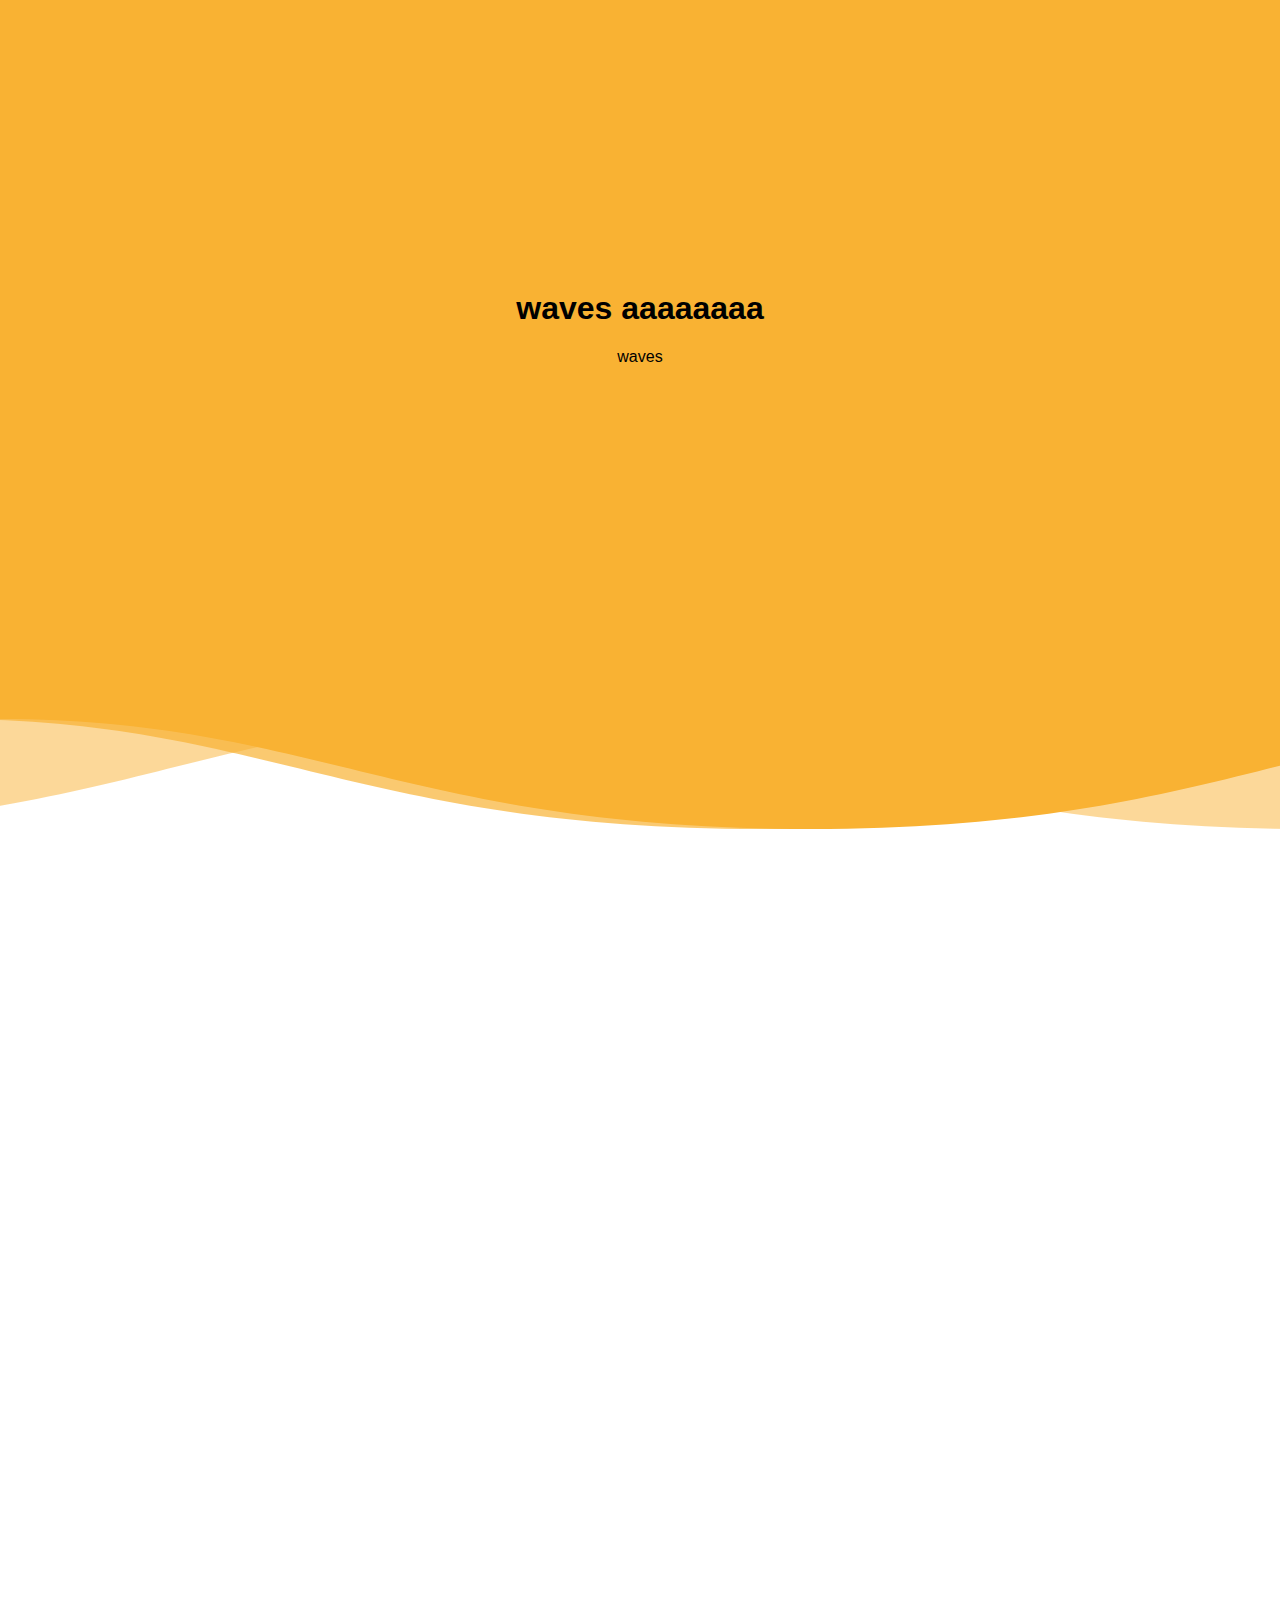
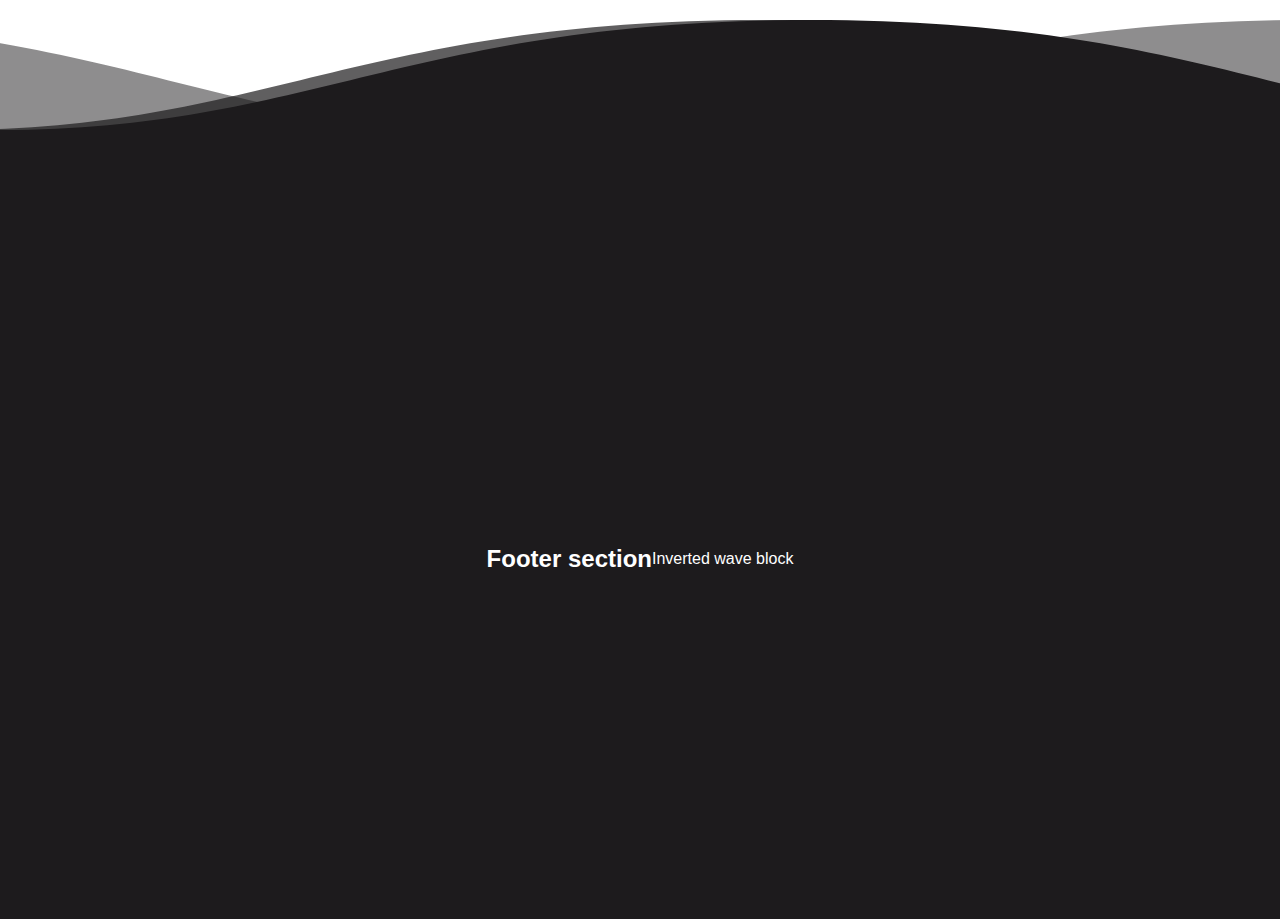
<file: wavesVer1/index.html>
<!DOCTYPE html>
<html lang="en">
<head>
    <meta charset="UTF-8">
    <title>Title</title>
    <link rel="stylesheet" href="waves.css">
</head>

<!--https://foolishdeveloper.com/css-wave-animation/-->

<body>
<section class = "hero-section">
    <div class="hero">
        <div class="hero-content">
            <h1>waves aaaaaaaa</h1>
            <p>waves</p>
        </div>
    </div>
    <div class="waves"></div>
</section>

<section class="footer-wave-section">
    <div class="waves-footer"></div>
    <div class="footer-content">
        <h2>Footer section</h2>
        <p>Inverted wave block</p>
    </div>
</section>

</body>
</html>
</file>
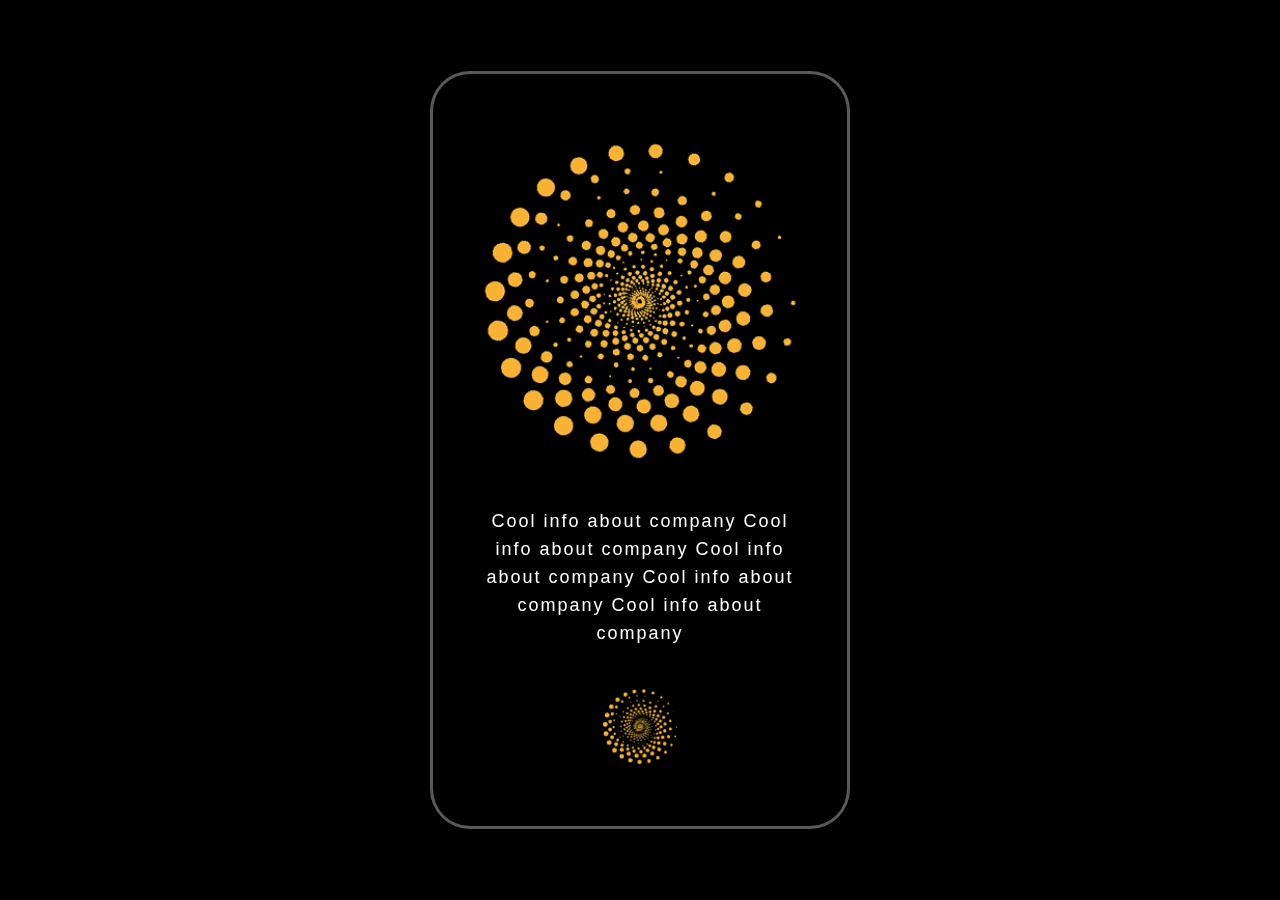
<file: exported elements/card.html>
<!DOCTYPE html>
<html lang="en">
<head>
  <meta charset="UTF-8">
  <meta name="viewport" content="width=device-width, initial-scale=1.0">
  <title>Glass Card</title>

  <style>
    body {
      margin: 0;
      background: #000;
      display: flex;
      justify-content: center;
      align-items: center;
      min-height: 100vh;
      font-family: "Inter", sans-serif;
    }

    .card {
      width: 100%;
      max-width: 420px;
      padding: 60px 40px;
      border-radius: 40px;
      border: 3px solid rgba(255,255,255,0.35);
      background: rgba(0,0,0,0.08);
      backdrop-filter: blur(22px);
      -webkit-backdrop-filter: blur(22px);
      display: flex;
      flex-direction: column;
      align-items: center;
      gap: 40px;
      box-sizing: border-box;
    }

    .card img.top-image {
      width: 100%;
      height: auto;
      object-fit: cover;
    }

    .card p {
      margin: 0;
      color: white;
      font-size: 18px;
      line-height: 28px;
      text-align: center;
      letter-spacing: 2px;
    }

    .card img.icon {
      width: 80px;
      height: auto;
    }
  </style>
</head>

<body>

<div class="card">

  <img class="top-image" src="img/PRIME_FOCUS/f.png" alt="">

  <p>
    Cool info about company Cool info about company Cool info about company
    Cool info about company Cool info about company
  </p>

  <img class="icon" src="img/PRIME_FOCUS/f.png" alt="">

</div>

</body>
</html>
</file>
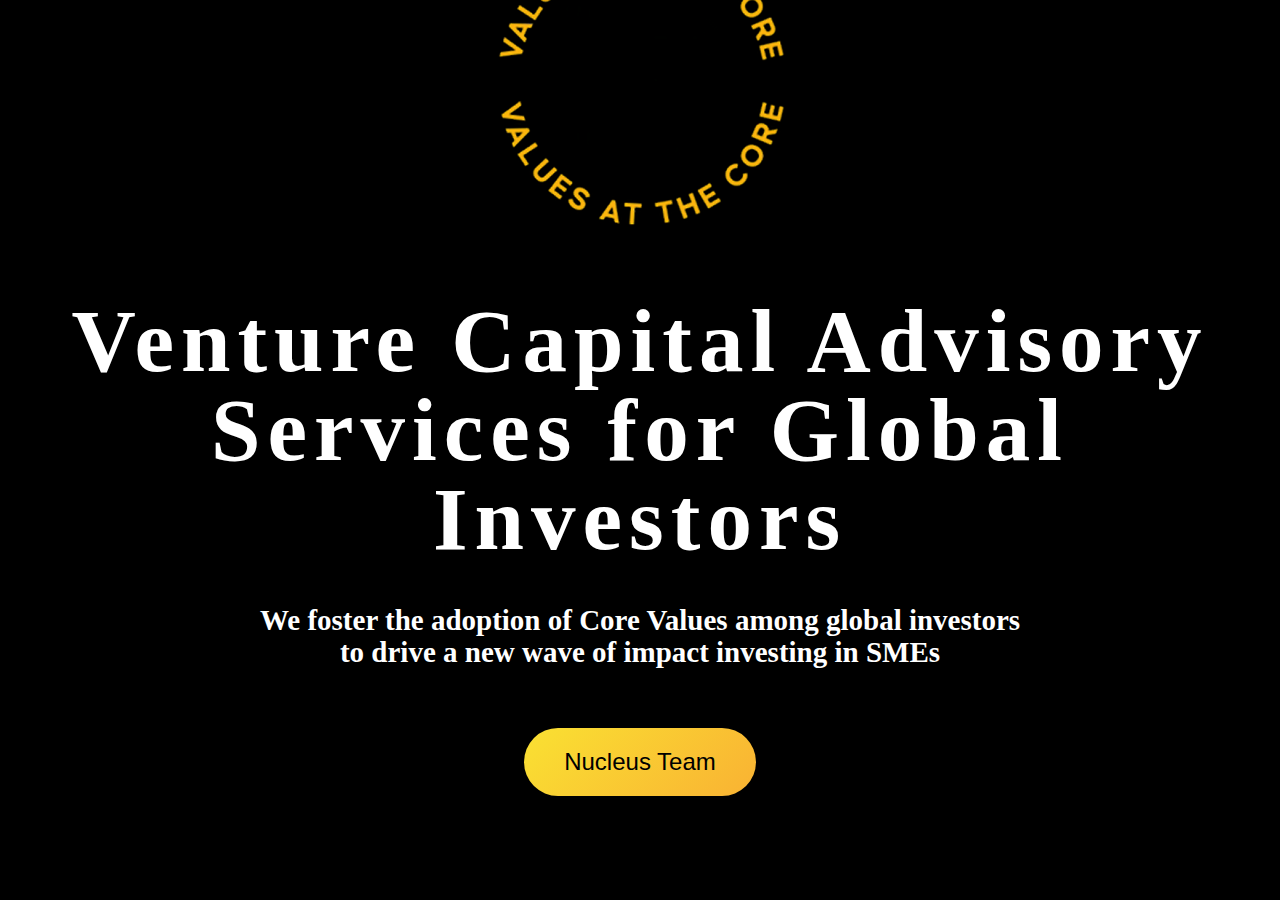
<file: exported elements/HERO.html>
<!DOCTYPE html>
<html lang="en">
<head>
    <meta charset="UTF-8">
    <meta name="viewport" content="width=device-width, initial-scale=1.0">
    <title>Hero Section</title>

    <style>
        body {
            margin: 0;
            background: #000;
            font-family: "Inter", sans-serif;
        }

        .hero {
            width: 100%;
            max-width: 1440px;
            height: 702px;
            margin: 0 auto;
            display: flex;
            flex-direction: column;
            align-items: center;
            justify-content: center;
            text-align: center;
            position: relative;
            color: #fff;
        }

        .hero img {
            width: 343px;
            height: 352px;
            object-fit: contain;
            margin-bottom: 40px;
        }

        .hero-title {
            font-family: "Josefin Slab", serif;
            font-weight: 700;
            font-size: 89px;
            letter-spacing: 7px;
            line-height: 1;
            text-shadow: 0 5px 5px rgba(0,0,0,0.5);
            margin: 0 0 40px 0;
        }

        .hero-subtitle {
            font-family: "Josefin Slab", serif;
            font-weight: 600;
            font-size: 29px;
            line-height: 32px;
            max-width: 1200px;
            margin: 0 0 60px 0;
        }

        .hero-button {
            padding: 20px 40px;
            font-size: 24px;
            border: none;
            border-radius: 9999px;
            cursor: pointer;
            box-shadow: 2px 4px 10px rgba(0,0,0,0.4);
            background: linear-gradient(
                    135deg,
                    rgba(250,225,50,1) 0%,
                    rgba(249,178,51,1) 100%
            );
            color: #000;
            transition: transform 0.2s ease;
        }

        .hero-button:hover {
            transform: scale(1.05);
        }
    </style>
</head>

<body>

<section class="hero">
    <img src="img/logo.png" alt="Hero image">

    <h1 class="hero-title">
        Venture Capital Advisory Services for Global Investors
    </h1>

    <p class="hero-subtitle">
        We foster the adoption of Core Values among global investors<br>
        to drive a new wave of impact investing in SMEs
    </p>

    <button class="hero-button">
        Nucleus Team
    </button>
</section>

</body>
</html>
</file>
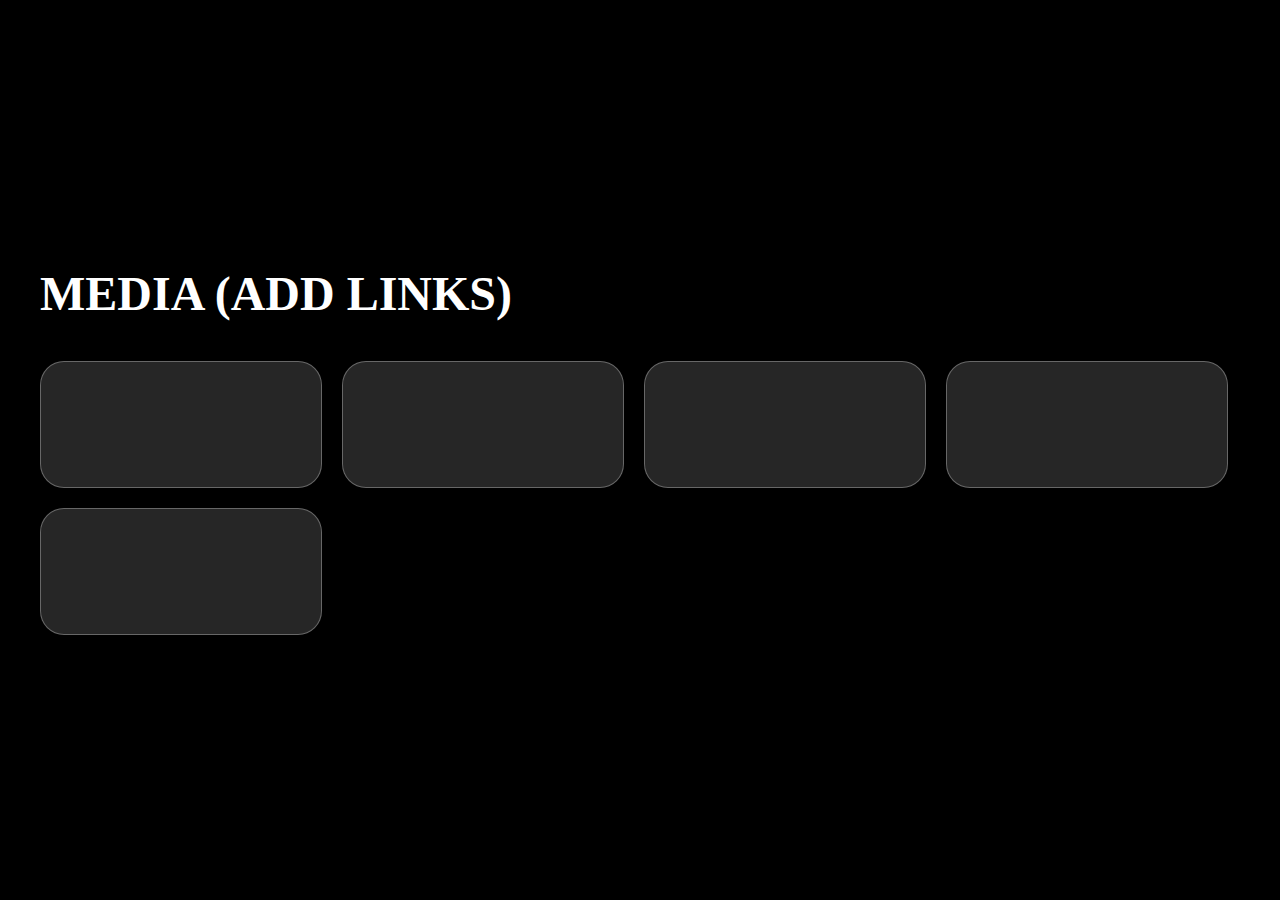
<file: exported elements/MEDIA.html>
<!DOCTYPE html>
<html lang="en">
<head>
  <meta charset="UTF-8">
  <meta name="viewport" content="width=device-width, initial-scale=1.0">
  <title>Media Section</title>

  <style>
    body {
      margin: 0;
      background: #000;
      font-family: "Josefin Slab", serif;
      display: flex;
      justify-content: center;
      align-items: center;
      min-height: 100vh;
    }

    .media-section {
      width: 100%;
      max-width: 1200px;
      padding: 60px 20px;
      display: flex;
      flex-direction: column;
      gap: 40px;
    }

    .media-title {
      font-size: 48px;
      font-weight: 600;
      color: white;
    }

    .media-row {
      display: flex;
      gap: 20px;
      flex-wrap: wrap;
    }

    .media-card {
      width: 280px;
      height: 125px;
      border-radius: 24px;
      backdrop-filter: blur(14px);
      -webkit-backdrop-filter: blur(14px);
      background: rgba(255, 255, 255, 0.15);
      border: 1px solid rgba(255,255,255,0.3);
      transition: 0.3s ease;
      cursor: pointer;
    }

    .media-card:hover {
      background: rgba(255, 255, 255, 0.25);
      transform: translateY(-4px);
    }
  </style>
</head>

<body>

<section class="media-section">

  <div class="media-title">MEDIA (ADD LINKS)</div>

  <div class="media-row">
    <div class="media-card"></div>
    <div class="media-card"></div>
    <div class="media-card"></div>
    <div class="media-card"></div>
    <div class="media-card"></div>
  </div>

</section>

</body>
</html>
</file>
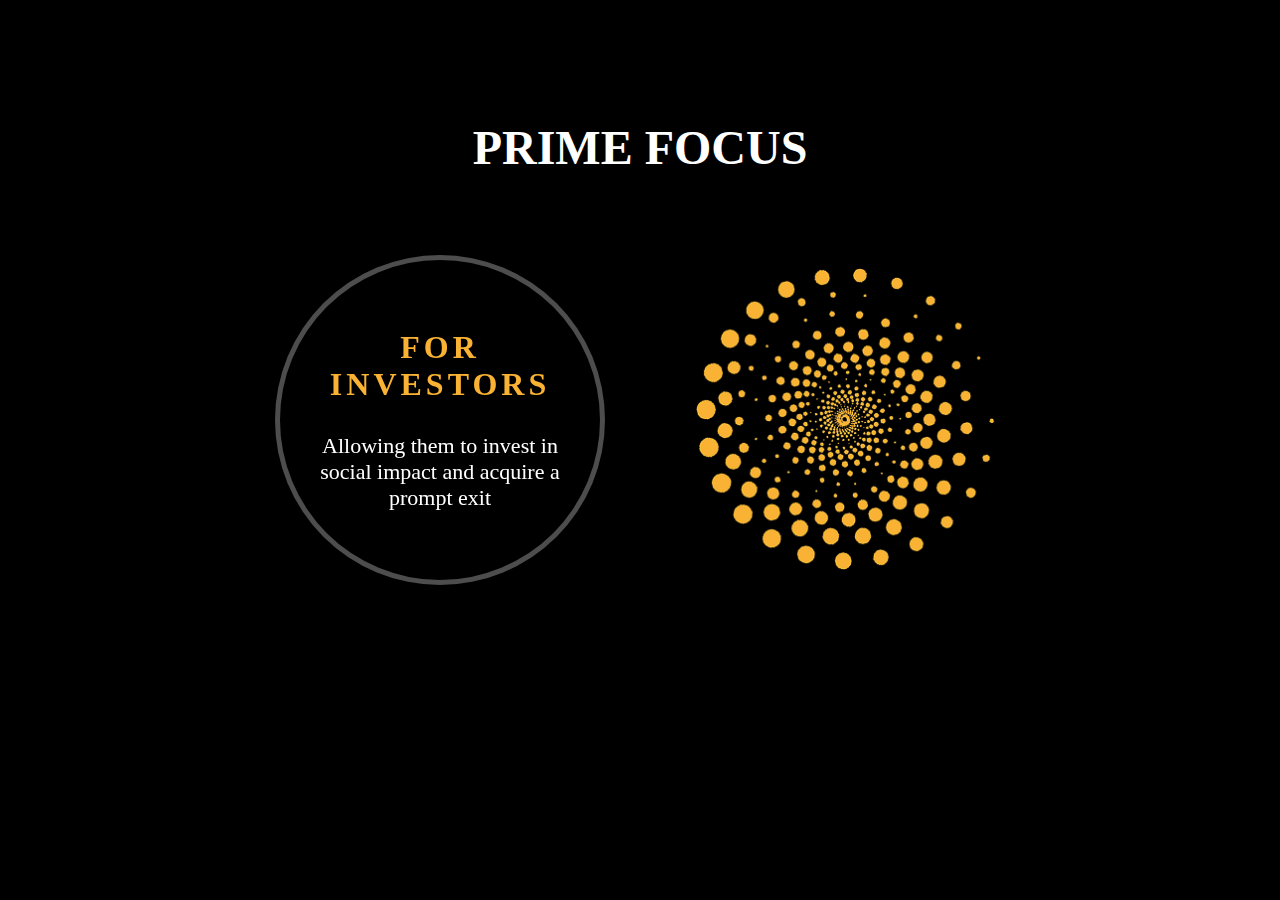
<file: exported elements/PRIME FOCUS.html>
<!DOCTYPE html>
<html lang="en">
<head>
  <meta charset="UTF-8">
  <meta name="viewport" content="width=device-width, initial-scale=1.0">
  <title>Prime Focus</title>

  <style>
    body {
      margin: 0;
      background: #000;
      font-family: "Josefin Slab", serif;
      display: flex;
      justify-content: center;
    }

    .section {
      width: 100%;
      max-width: 1200px;
      padding: 120px 20px 80px;
      color: white;
      text-align: center;
      position: relative;
    }

    .section-title {
      font-size: 48px;
      font-weight: 600;
      margin-bottom: 80px;
    }

    .content {
      display: flex;
      justify-content: center;
      align-items: center;
      gap: 80px;
      flex-wrap: wrap;
    }

    .circle-card {
      width: 330px;
      height: 330px;
      border-radius: 50%;
      border: 5px solid rgba(255,255,255,0.3);
      background: rgba(0,0,0,0.32);
      backdrop-filter: blur(14px);
      -webkit-backdrop-filter: blur(14px);
      display: flex;
      align-items: center;
      justify-content: center;
      padding: 40px;
      box-sizing: border-box;
    }

    .circle-inner {
      display: flex;
      flex-direction: column;
      gap: 30px;
    }

    .circle-inner h3 {
      margin: 0;
      font-size: 32px;
      font-weight: 700;
      color: #f9b233;
      letter-spacing: 4px;
    }

    .circle-inner p {
      margin: 0;
      font-size: 22px;
      line-height: 26px;
    }

    .side-image img {
      width: 320px;
      height: 320px;
      object-fit: contain;
    }
  </style>
</head>

<body>

<section class="section">

  <div class="section-title">PRIME FOCUS</div>

  <div class="content">

    <div class="circle-card">
      <div class="circle-inner">
        <h3>FOR INVESTORS</h3>
        <p>
          Allowing them to invest in social impact and acquire a prompt exit
        </p>
      </div>
    </div>

    <div class="side-image">
      <img src="img/PRIME_FOCUS/f.png" alt="">
    </div>

  </div>

</section>

</body>
</html>
</file>
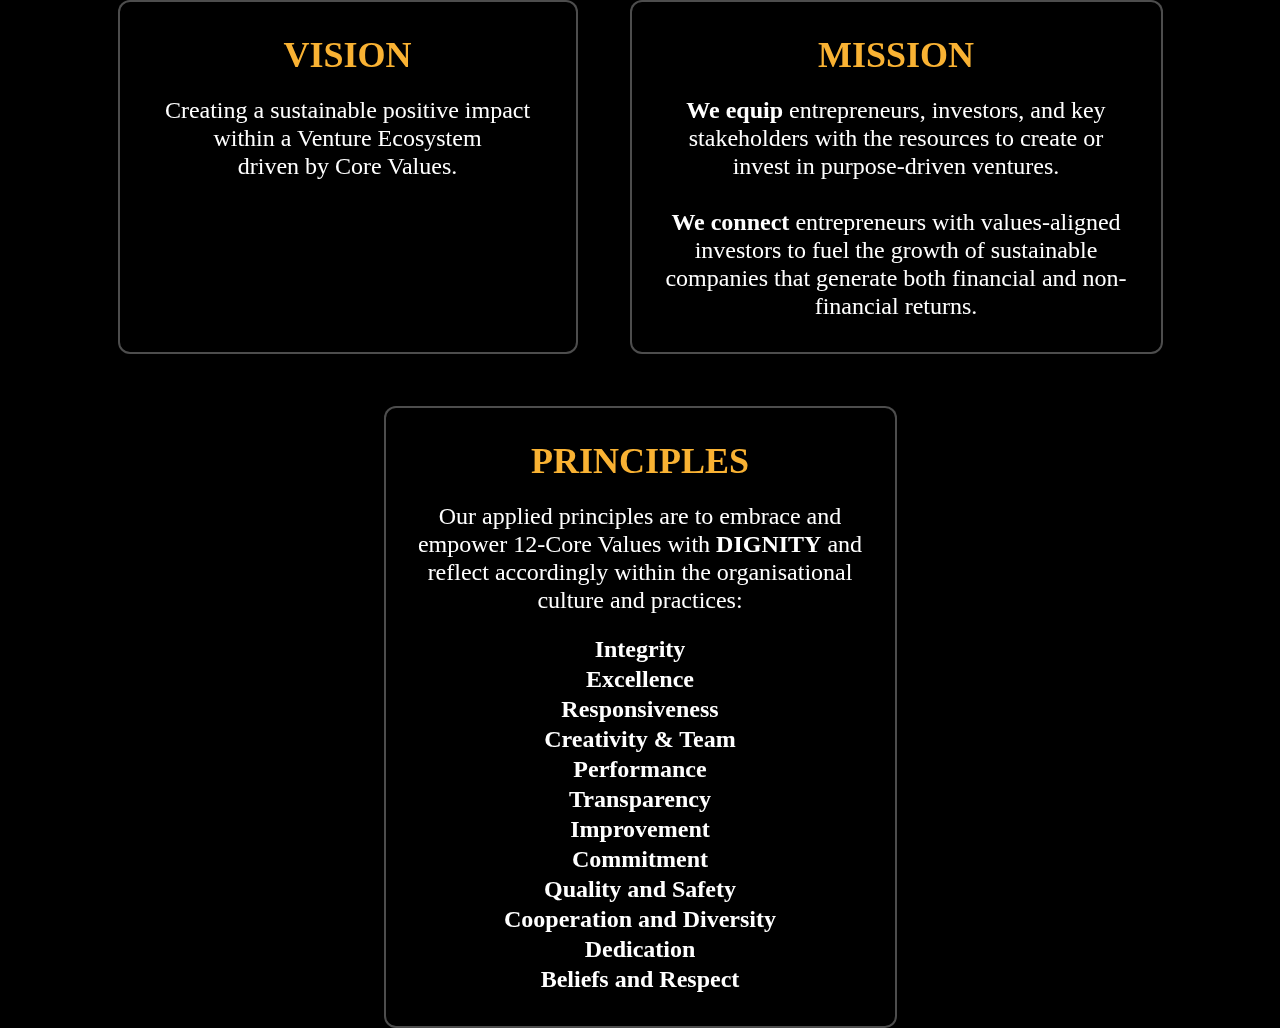
<file: exported elements/VMP.html>
<!DOCTYPE html>
<html lang="en">
<head>
  <meta charset="UTF-8">
  <meta name="viewport" content="width=device-width, initial-scale=1.0">
  <title>Vision Mission Principles</title>

  <style>
    body {
      margin: 0;
      background: #000;
      font-family: "Josefin Slab", serif;
      display: flex;
      justify-content: center;
      align-items: center;
      min-height: 100vh;
    }

    .section {
      display: flex;
      gap: 52px;
      max-width: 1312px;
      width: 100%;
      justify-content: center;
      flex-wrap: wrap;
    }

    .card {
      width: 392px;
      padding: 32px;
      border-radius: 12px;
      border: 2px solid rgba(255,255,255,0.3);
      backdrop-filter: blur(14px);
      -webkit-backdrop-filter: blur(14px);
      background: rgba(0,0,0,0.32);
      text-align: center;
      color: #fff;
    }

    .card.large {
      width: 445px;
    }

    .card.medium {
      width: 465px;
    }

    .card h2 {
      font-size: 36px;
      color: #f9b233;
      margin: 0 0 20px 0;
      font-weight: 700;
    }

    .card p {
      font-size: 24px;
      line-height: 28px;
      margin: 0;
    }

    .card p.small {
      font-size: 20px;
      line-height: 26px;
      margin-top: 20px;
    }

    .bold {
      font-weight: 700;
    }

    .values {
      margin-top: 20px;
      font-size: 24px;
      font-weight: 600;
      line-height: 30px;
    }
  </style>
</head>

<body>

<section class="section">

  <!-- VISION -->
  <div class="card">
    <h2>VISION</h2>
    <p>
      Creating a sustainable positive impact within a Venture Ecosystem<br>
      driven by Core Values.
    </p>
  </div>

  <!-- MISSION -->
  <div class="card medium">
    <h2>MISSION</h2>
    <p>
      <span class="bold">We equip</span> entrepreneurs, investors, and key stakeholders with the resources to create or invest in purpose-driven ventures.<br><br>
      <span class="bold">We connect</span> entrepreneurs with values-aligned investors to fuel the growth of sustainable companies that generate both financial and non-financial returns.
    </p>
  </div>

  <!-- PRINCIPLES -->
  <div class="card large">
    <h2>PRINCIPLES</h2>
    <p>
      Our applied principles are to embrace and empower 12-Core Values with <span class="bold">DIGNITY</span> and reflect accordingly within the organisational culture and practices:
    </p>

    <div class="values">
      Integrity<br>
      Excellence<br>
      Responsiveness<br>
      Creativity & Team<br>
      Performance<br>
      Transparency<br>
      Improvement<br>
      Commitment<br>
      Quality and Safety<br>
      Cooperation and Diversity<br>
      Dedication<br>
      Beliefs and Respect
    </div>
  </div>

</section>

</body>
</html>
</file>
<file: wavesVer1/waves.css>
body {
    margin: 0;
    padding: 0;
    background-color: white
}
.hero-section {
    height: 180vh;
    overflow: hidden;
}

.hero {
    width: 100%;
    height: calc(100vh - 250px);
    background-color: #F9B233;

    display: flex;
    justify-content: center;
    align-items: center;
}

.hero-content {
    position: relative;
    z-index: 2;
    text-align: center;
    font-family: Arial, sans-serif;
}

.waves {
    content: "";
    position: relative;
    bottom: 0;
    left: 0;
    width: 300%;
    height: 180px;
    margin-top: -1px;

    background-image:
            url("data:image/svg+xml;charset=UTF-8,%3Csvg xmlns='http://www.w3.org/2000/svg' width='1600' height='198'%3E%3Cpath fill='%23F9B233' fill-opacity='1' d='M0 77 C311 77 410 198 811 198 C1211 198 1311 77 1600 77 L1600 0 L0 0 Z'/%3E%3C/svg%3E"),
            url("data:image/svg+xml;charset=UTF-8,%3Csvg xmlns='http://www.w3.org/2000/svg' width='1600' height='198'%3E%3Cpath fill='%23F9B233' fill-opacity='0.7' d='M0 77 C311 77 410 198 811 198 C1211 198 1311 77 1600 77 L1600 0 L0 0 Z'/%3E%3C/svg%3E"),
            url("data:image/svg+xml;charset=UTF-8,%3Csvg xmlns='http://www.w3.org/2000/svg' width='1600' height='198'%3E%3Cpath fill='%23F9B233' fill-opacity='0.5' d='M0 77 C311 77 410 198 811 198 C1211 198 1311 77 1600 77 L1600 0 L0 0 Z'/%3E%3C/svg%3E");

    background-repeat: repeat-x;
    background-size: 1600px 180px;
    background-position: 0 100%, -50px 100%, 500px 100%;

    animation: waves 20s linear infinite;
}

@keyframes waves {
    to {
        background-position: 1600px 100%, 3150px 100%, 5300px 100%;
    }
}

/*/////////////*/
.footer-wave-section {
    height: 100vh;
    overflow: hidden;

}

.waves-footer {
    width: 300%;
    height: 180px;
    margin-bottom: -1px;

    background-image:
            url("data:image/svg+xml;charset=UTF-8,%3Csvg xmlns='http://www.w3.org/2000/svg' width='1600' height='198'%3E%3Cpath fill='%231D1B1D' fill-opacity='1' d='M0 121 C311 121 410 0 811 0 C1211 0 1311 121 1600 121 L1600 198 L0 198 Z'/%3E%3C/svg%3E"),
            url("data:image/svg+xml;charset=UTF-8,%3Csvg xmlns='http://www.w3.org/2000/svg' width='1600' height='198'%3E%3Cpath fill='%231D1B1D' fill-opacity='0.7' d='M0 121 C311 121 410 0 811 0 C1211 0 1311 121 1600 121 L1600 198 L0 198 Z'/%3E%3C/svg%3E"),
            url("data:image/svg+xml;charset=UTF-8,%3Csvg xmlns='http://www.w3.org/2000/svg' width='1600' height='198'%3E%3Cpath fill='%231D1B1D' fill-opacity='0.5' d='M0 121 C311 121 410 0 811 0 C1211 0 1311 121 1600 121 L1600 198 L0 198 Z'/%3E%3C/svg%3E");

    background-repeat: repeat-x;
    background-size: 1600px 180px;
    background-position: 0 0, -50px 0, 500px 0;

    animation: waves-reverse 20s linear infinite;
}

.footer-content {
    height: calc(100vh - 180px);
    display: flex;
    justify-content: center;
    align-items: center;
    color: white;
    font-family: Arial, sans-serif;
    text-align: center;
    background-color: #1D1B1D;
}

@keyframes waves-reverse {
    to {
        background-position: 1600px 0, 3150px 0, 5300px 0;
    }
}
</file>
